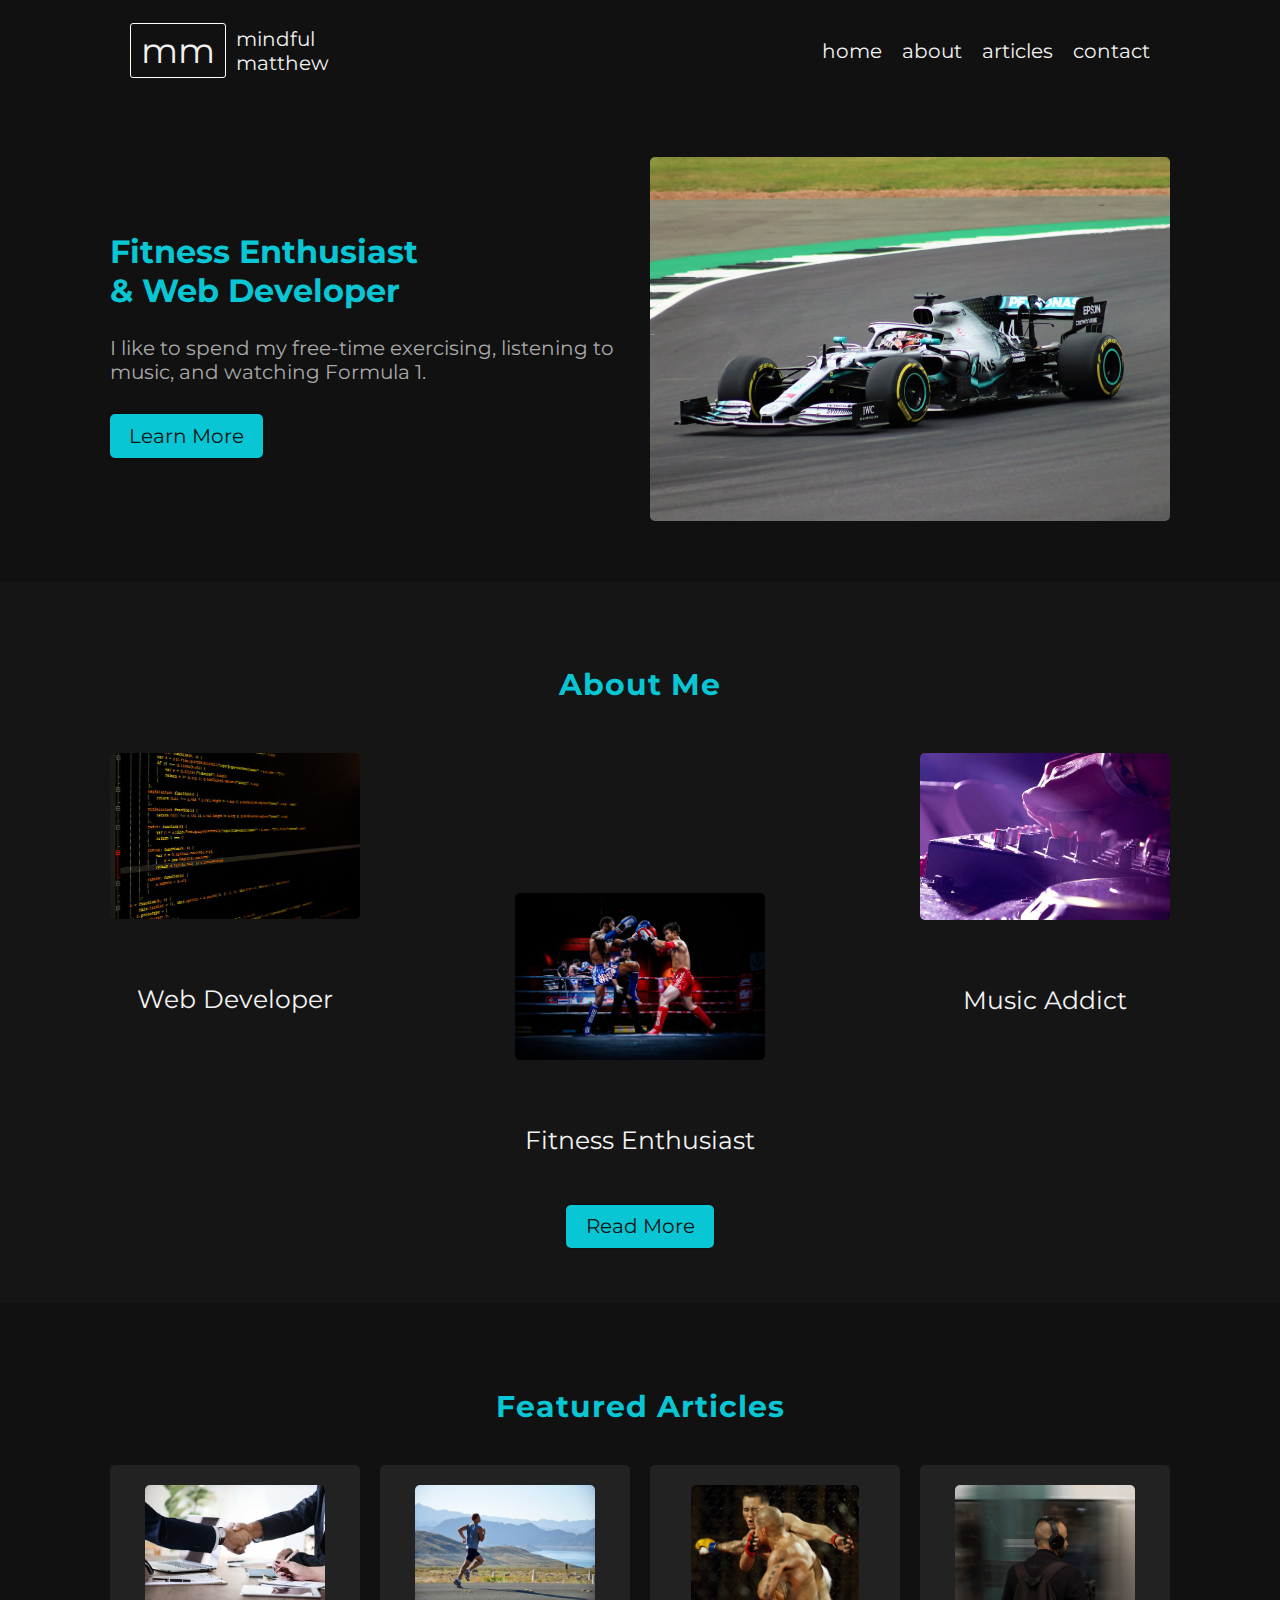
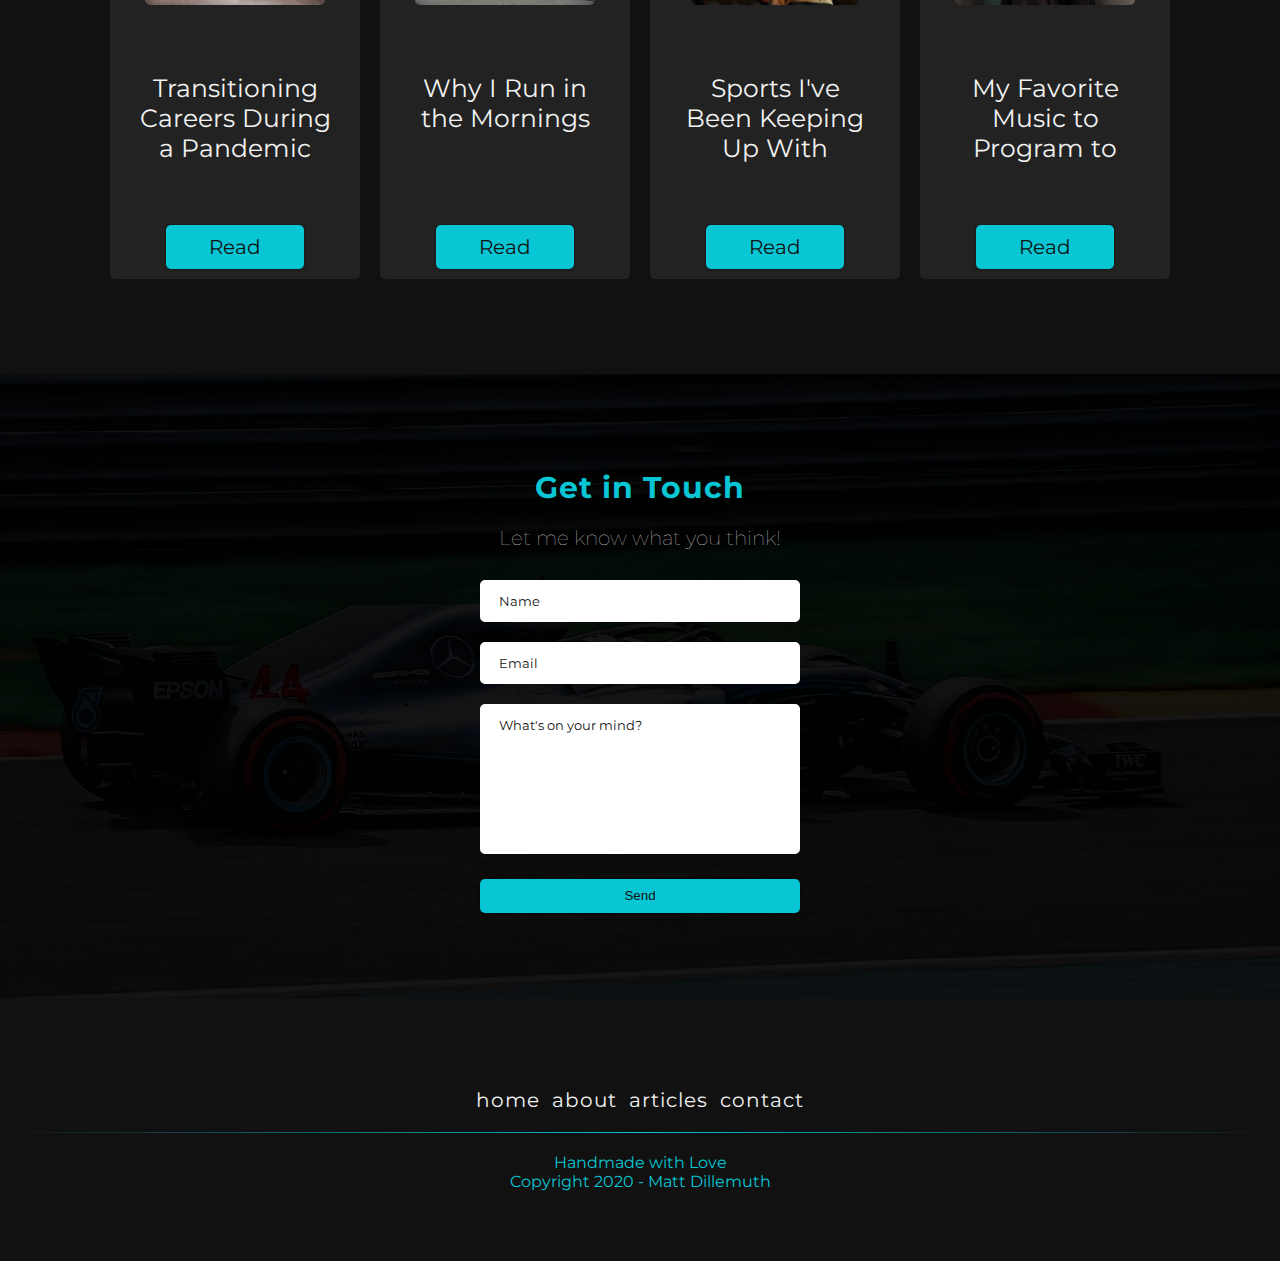
<file: index.html>
<!DOCTYPE html>
<html lang="en">
<head>
  <meta charset="UTF-8">
  <meta name="viewport" content="width=device-width, initial-scale=1.0">
  <link href="https://fonts.googleapis.com/css2?family=Gruppo&family=Montserrat&display=swap" rel="stylesheet">
  <link rel="stylesheet" href="styles.css">
  <title>Home | Mindful Matthew</title>
</head>
<body>
  <header>
    <nav class="site-nav grid">
      <div>
        <h1>mm</h1>
        <p>mindful matthew</p>
      </div>
      <ul>
        <li><a href="index.html">Home</a></li>
        <li><a href="about.html">About</a></li>
        <li><a href="#articles">Articles</a></li>
        <li><a href="#contact">Contact</a></li>
      </ul>
    </nav>
  </header>
  <section id="welcome" class="grid">
    <div class="welcome-text">
      <h2>Fitness Enthusiast <br> & Web Developer</h2>
      <p class="leading">I like to spend my free-time exercising, listening to music, and watching Formula 1. </p>
      <a href="#about" class="button">Learn More</a>
    </div>
    <div class="welcome-img">
      <img src="img/lewis.jpg" alt="banner-image">
    </div>
  </section>
  <section id="about">
    <h3>About Me</h3>
    <div class="grid interests">
      <a href="about.html#web-developer">
        <img src="img/web.jpg" alt="interest1">
        <h4>Web Developer</h4>
      </a>
      <a href="about.html#fitness-enthusiast">
        <img src="img/muaythai.jpg" alt="interest2">
        <h4>Fitness Enthusiast</h4>
      </a>
      <a href="about.html#music-addict">
        <img src="img/edm.jpg" alt="interest3">
        <h4>Music Addict</h4>
      </a>
    </div>
    <a href="about.html" class="button button-about">Read More</a>
  </section>
  <section id="articles">
    <h3>Featured Articles</h3>
    <ul class="grid">
      <li>
        <a href="#">
          <img src="img/career.jpg" alt="handshake">
          <h4>Transitioning Careers During a Pandemic</h4>
          <a href="#about" class="button">Read</a>
        </a>
      </li>
      <li>
        <a href="#">
          <img src="img/running.jpg" alt="running">
          <h4>Why I Run in the Mornings</h4>
          <a href="#about" class="button">Read</a>
        </a>
      </li>
      <li>
        <a href="#">
          <img src="img/mma.jpg" alt="fighters">
          <h4>Sports I've Been Keeping Up With</h4>
          <a href="#about" class="button">Read</a>
        </a>
      </li>
      <li>
        <a href="#">
          <img src="img/music.jpg" alt="headphones">
          <h4>My Favorite Music to Program to</h4>
          <a href="#about" class="button">Read</a>
        </a>
      </li>
    </ul>
  </section>
  <section id="contact">
    <div class="form-container">
      <h3>Get in Touch</h3>
      <p class="leading">Let me know what you think!</p>
      <form name="contact" method="POST" netlify>
        <input type="text" name="name" placeholder="Name" required>
        <input type="email" name="email" placeholder="Email" required>
        <textarea name="message" placeholder="What's on your mind?" required></textarea>
        <button class="button" type="submit">Send</button>
      </form>
    </div>
  </section>
  <footer>
    <nav class="footer-nav">
      <ul>
        <li><a href="index.html">Home</a></li>
        <li><a href="about.html">About</a></li>
        <li><a href="#articles">Articles</a></li>
        <li><a href="index.html#contact">Contact</a></li>
      </ul>
      <hr class="hr-accent">
    </nav>
    <div>
      <p class="copyright">Handmade with Love <br> Copyright 2020 - Matt Dillemuth</p>
    </div>
  </footer>
</body>
</html>
</file>
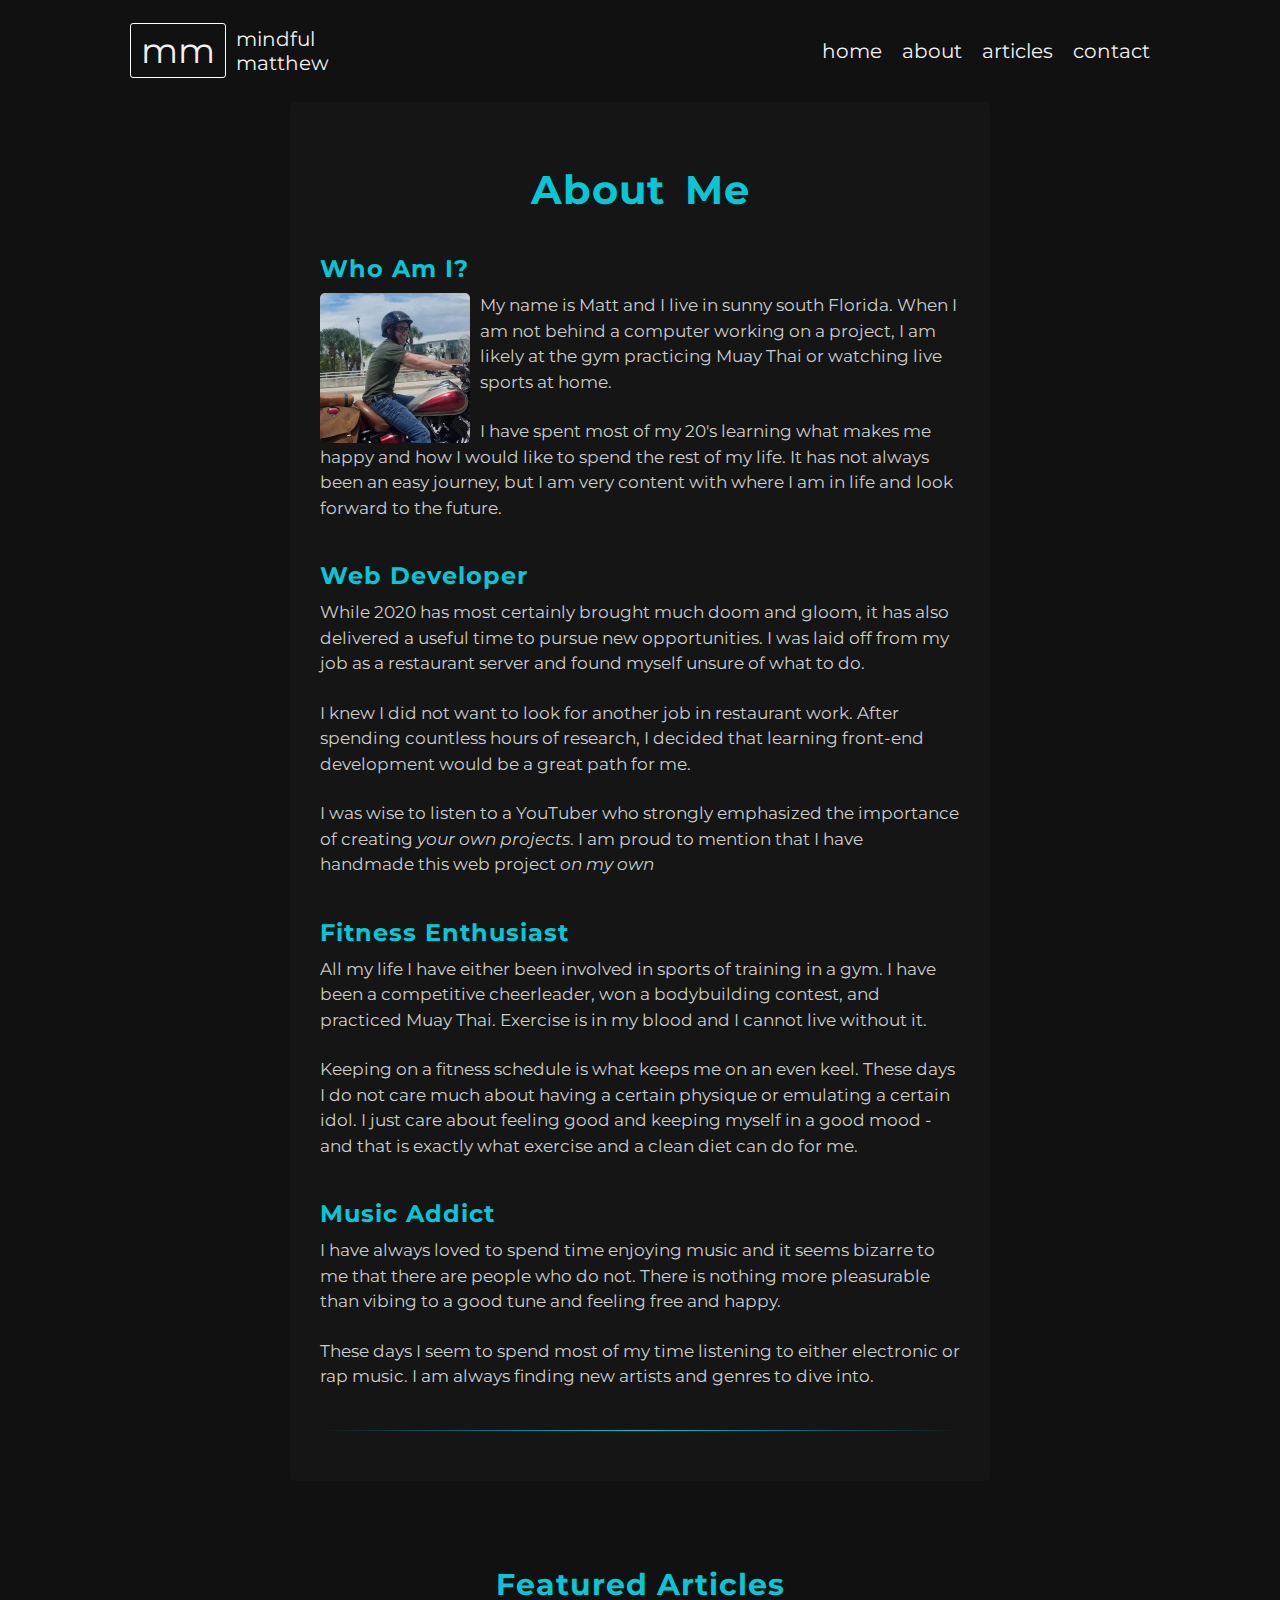
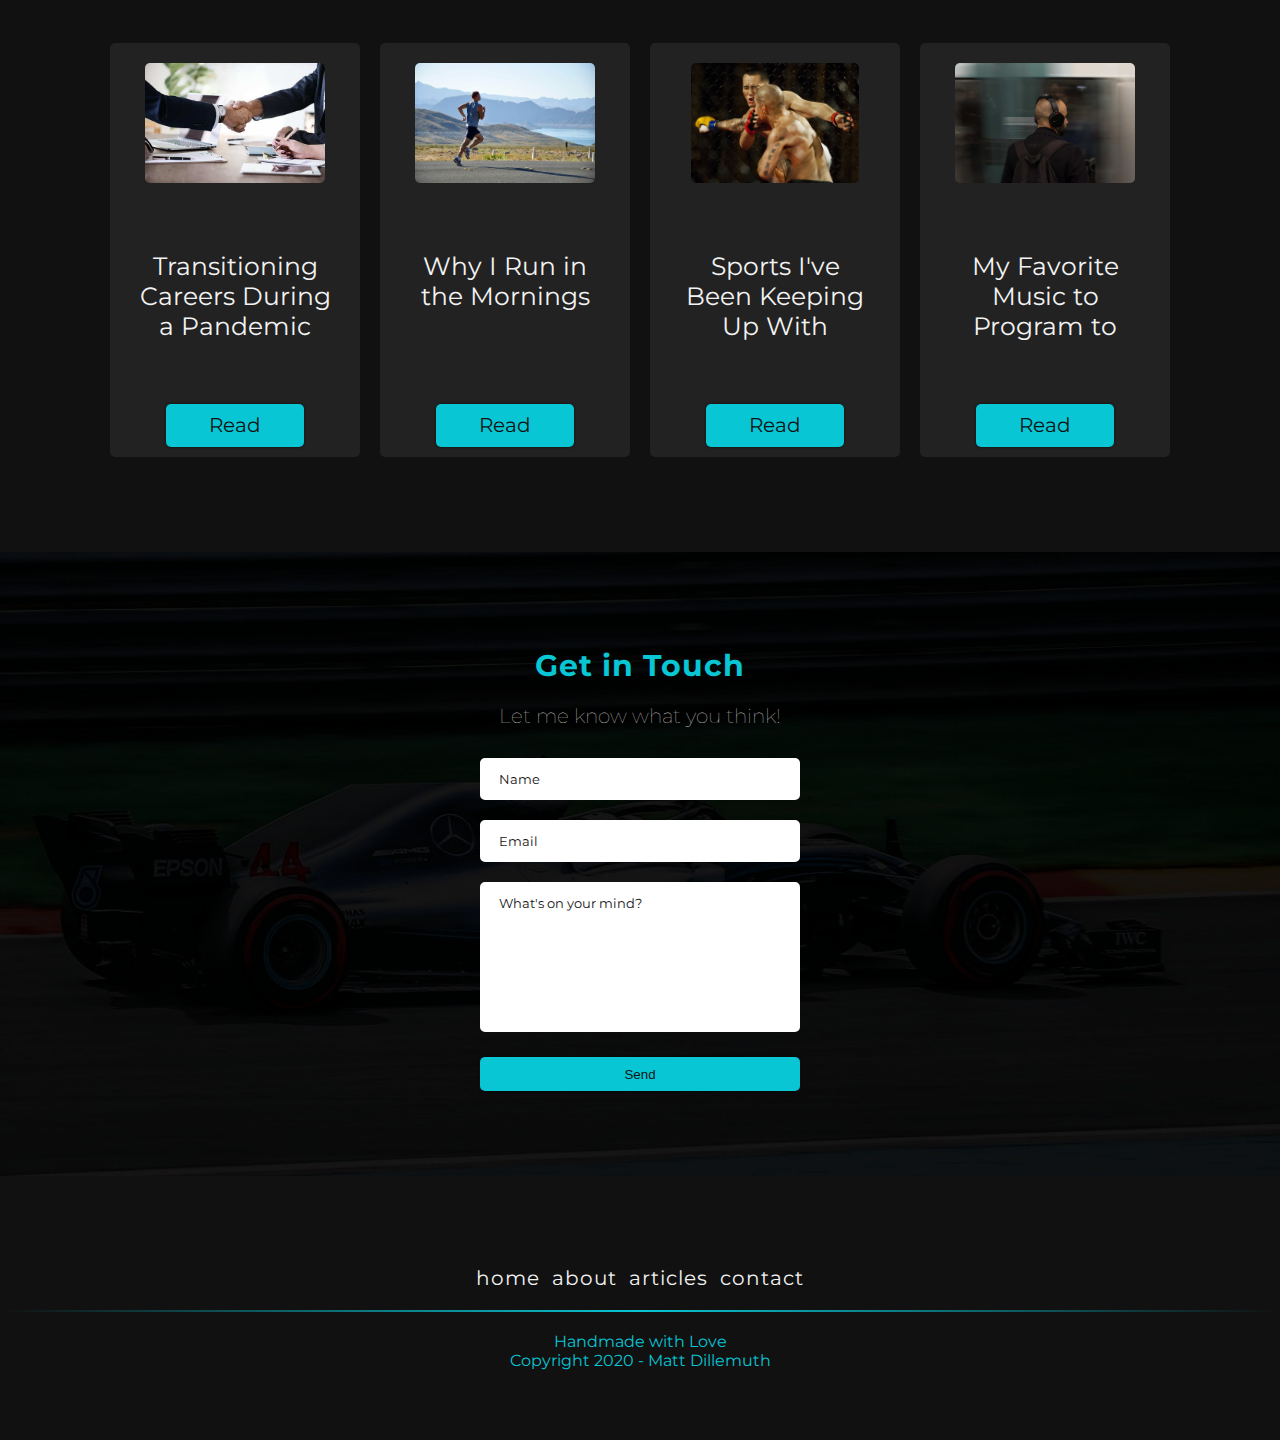
<file: about.html>
<!DOCTYPE html>
<html lang="en">
<head>
  <meta charset="UTF-8">
  <meta name="viewport" content="width=device-width, initial-scale=1.0">
  <link href="https://fonts.googleapis.com/css2?family=Gruppo&family=Montserrat&display=swap" rel="stylesheet">
  <link rel="stylesheet" href="styles.css">
  <title>About | Mindful Matthew</title>
</head>
<body>
  <header>
    <nav class="site-nav grid">
      <div>
        <h1>mm</h1>
        <p>mindful matthew</p>
      </div>
      <ul>
        <li><a href="index.html">Home</a></li>
        <li><a href="about.html">About</a></li>
        <li><a href="#articles">Articles</a></li>
        <li><a href="#contact">Contact</a></li>
      </ul>
    </nav>
  </header>
  <main>
    <article class="article-container">
      <h2 class="article-title">About Me</h2>
      <section class="article-section">
        <h3 class="article-subtitle">Who Am I?</h3>
        <img src="img/matt-150.jpg" alt="matt" class="article-img">
        <p class="article-content">My name is Matt and I live in sunny south Florida. When I am not behind a computer working on a project, I am likely at the gym practicing Muay Thai or watching live sports at home.</p><br>
        <p class="article-content">I have spent most of my 20's learning what makes me happy and how I would like to spend the rest of my life. It has not always been an easy journey, but I am very content with where I am in life and look forward to the future.</p>
      </section>
      <section id="web-developer" class="article-section">
        <h3 class="article-subtitle">Web Developer</h3>
        <p class="article-content">While 2020 has most certainly brought much doom and gloom, it has also delivered a useful time to pursue new opportunities. I was laid off from my job as a restaurant server and found myself unsure of what to do.</p><br>
        <p class="article-content">I knew I did not want to look for another job in restaurant work. After spending countless hours of research, I decided that learning front-end development would be a great path for me.</p><br>
        <p class="article-content">I was wise to listen to a YouTuber who strongly emphasized the importance of creating <em>your own projects</em>. I am proud to mention that I have handmade this web project <em>on my own</em></p>
      </section>
      <section id="fitness-enthusiast" class="article-section">
        <h3 class="article-subtitle">Fitness Enthusiast</h3>
        <p class="article-content">All my life I have either been involved in sports of training in a gym. I have been a competitive cheerleader, won a bodybuilding contest, and practiced Muay Thai. Exercise is in my blood and I cannot live without it.</p><br>
        <p class="article-content">Keeping on a fitness schedule is what keeps me on an even keel. These days I do not care much about having a certain physique or emulating a certain idol. I just care about feeling good and keeping myself in a good mood - and that is exactly what exercise and a clean diet can do for me.</p>
      </section>
      <section id="music-addict" class="article-section">
        <h3 class="article-subtitle">Music Addict</h3>
        <p class="article-content">I have always loved to spend time enjoying music and it seems bizarre to me that there are people who do not. There is nothing more pleasurable than vibing to a good tune and feeling free and happy.</p><br>
        <p class="article-content">These days I seem to spend most of my time listening to either electronic or rap music. I am always finding new artists and genres to dive into.</p>
      </section>
      <hr class="hr-accent">
  
    </article>
    <section id="articles">
      <h3>Featured Articles</h3>
      <ul class="grid">
        <li>
          <a href="article-career.html">
            <img src="img/career.jpg" alt="handshake">
            <h4>Transitioning Careers During a Pandemic</h4>
            <a href="#about" class="button">Read</a>
          </a>
        </li>
        <li>
          <a href="#">
            <img src="img/running.jpg" alt="running">
            <h4>Why I Run in the Mornings</h4>
            <a href="#about" class="button">Read</a>
          </a>
        </li>
        <li>
          <a href="#">
            <img src="img/mma.jpg" alt="fighters">
            <h4>Sports I've Been Keeping Up With</h4>
            <a href="#about" class="button">Read</a>
          </a>
        </li>
        <li>
          <a href="#">
            <img src="img/music.jpg" alt="headphones">
            <h4>My Favorite Music to Program to</h4>
            <a href="#about" class="button">Read</a>
          </a>
        </li>
      </ul>
    </section>
    <section id="contact">
      <div class="form-container">
        <h3>Get in Touch</h3>
        <p class="leading">Let me know what you think!</p>
        <form name="contact" method="POST" netlify>
          <input type="text" name="name" placeholder="Name" required>
          <input type="email" name="email" placeholder="Email" required>
          <textarea name="message" placeholder="What's on your mind?" required></textarea>
          <button class="button" type="submit">Send</button>
        </form>
      </div>
    </section>
  </main>
  <footer>
    <nav class="footer-nav">
      <ul>
        <li><a href="index.html">Home</a></li>
        <li><a href="about.html">About</a></li>
        <li><a href="#articles">Articles</a></li>
        <li><a href="index.html#contact">Contact</a></li>
      </ul>
      <hr class="hr-accent">
    </nav>
    <div>
      <p class="copyright">Handmade with Love <br> Copyright 2020 - Matt Dillemuth</p>
    </div>
  </footer>
</body>
</html>
</file>
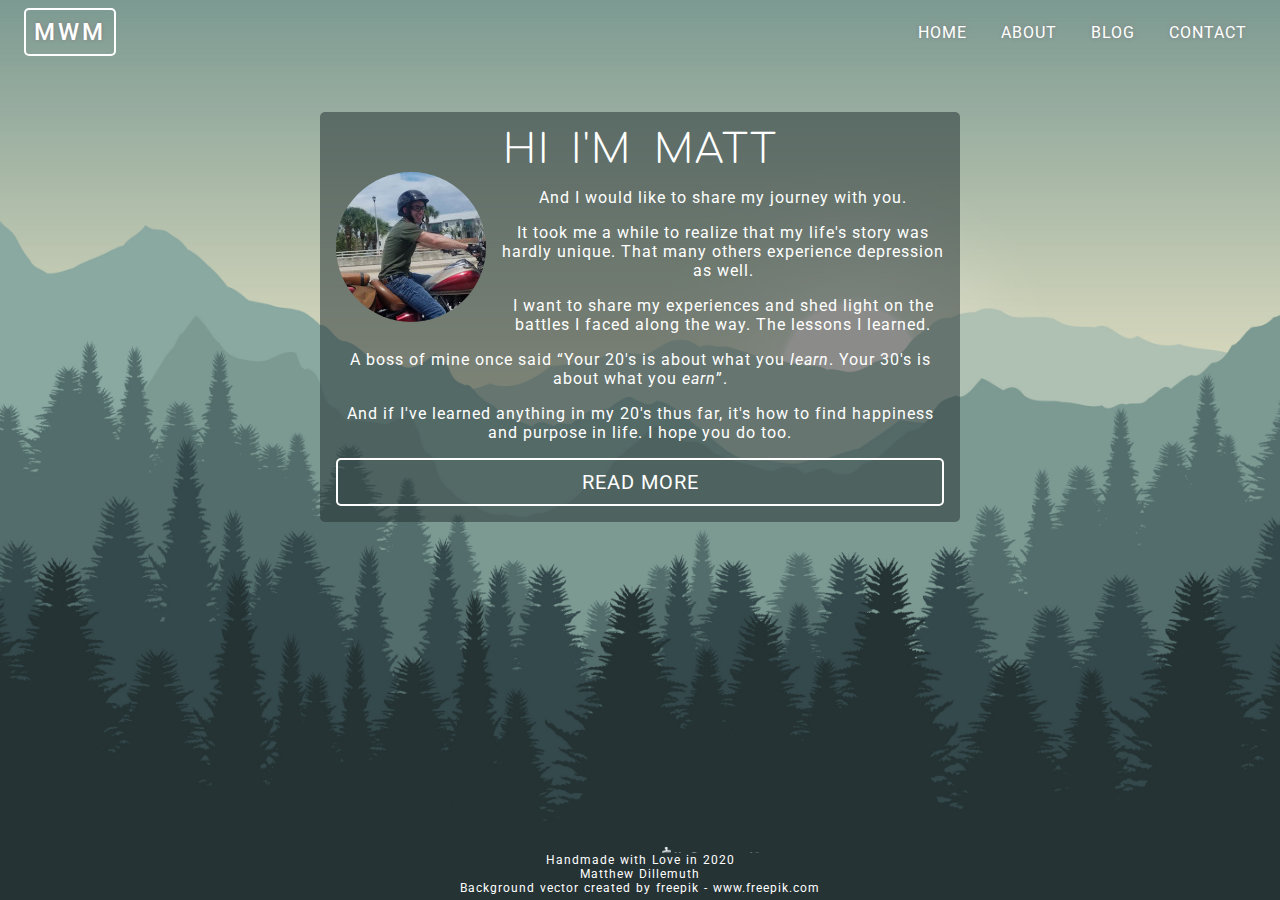
<file: mm1.0/about.html>
<!DOCTYPE html>
<html lang="en">
<head>
  <meta charset="UTF-8">
  <meta name="viewport" content="width=device-width, initial-scale=1.0">
  <link href="https://fonts.googleapis.com/css2?family=Comfortaa&family=Roboto&display=swap" rel="stylesheet">
  <link rel="stylesheet" href="styles.css">
  <title>About | Mindfulness With Matt</title>
</head>
<body>
  <div class="hero-image">
    <header>
      <div class="logo">MWM</div>
      <nav>
        <ul>
          <li><a href="index.html">Home</a></li>
          <li><a href="about.html">About</a></li>
          <li><a href="blog.html">Blog</a></li>
          <li><a href="contact.html">Contact</a></li>
        </ul>
      </nav>
    </header>
    <main>
      <section class="section section-about">
        <h1 class="title title-about">Hi I'm Matt</h1>
        <img class="profile-pic" src="images/matt-150.jpg" alt="matt-profile-pic">
        <p class="about-paragraph">And I would like to share my journey with you.</p>
        <p class="about-paragraph">It took me a while to realize that my life's story was hardly unique. That many others experience depression as well.</p>
        <p class="about-paragraph">I want to share my experiences and shed light on the battles I faced along the way. The lessons I learned.</p>
        <p class="about-paragraph">A boss of mine once said <q>Your 20's is about what you <em>learn</em>. Your 30's is about what you <em>earn</em></q>.</p>
        <p class="about-paragraph">And if I've learned anything in my 20's thus far, it's how to find happiness and purpose in life. I hope you do too.</p>
        <a href="blog.html" class="btn btn-about">Read More</a>
      </section>
    </main>
    <footer>
      Handmade with Love in 2020<br>
      Matthew Dillemuth <br>
      <a class="attribute" href='https://www.freepik.com/vectors/background'>Background vector created by freepik - www.freepik.com</a>
    </footer>
  </div>
</body>
</html>
</file>
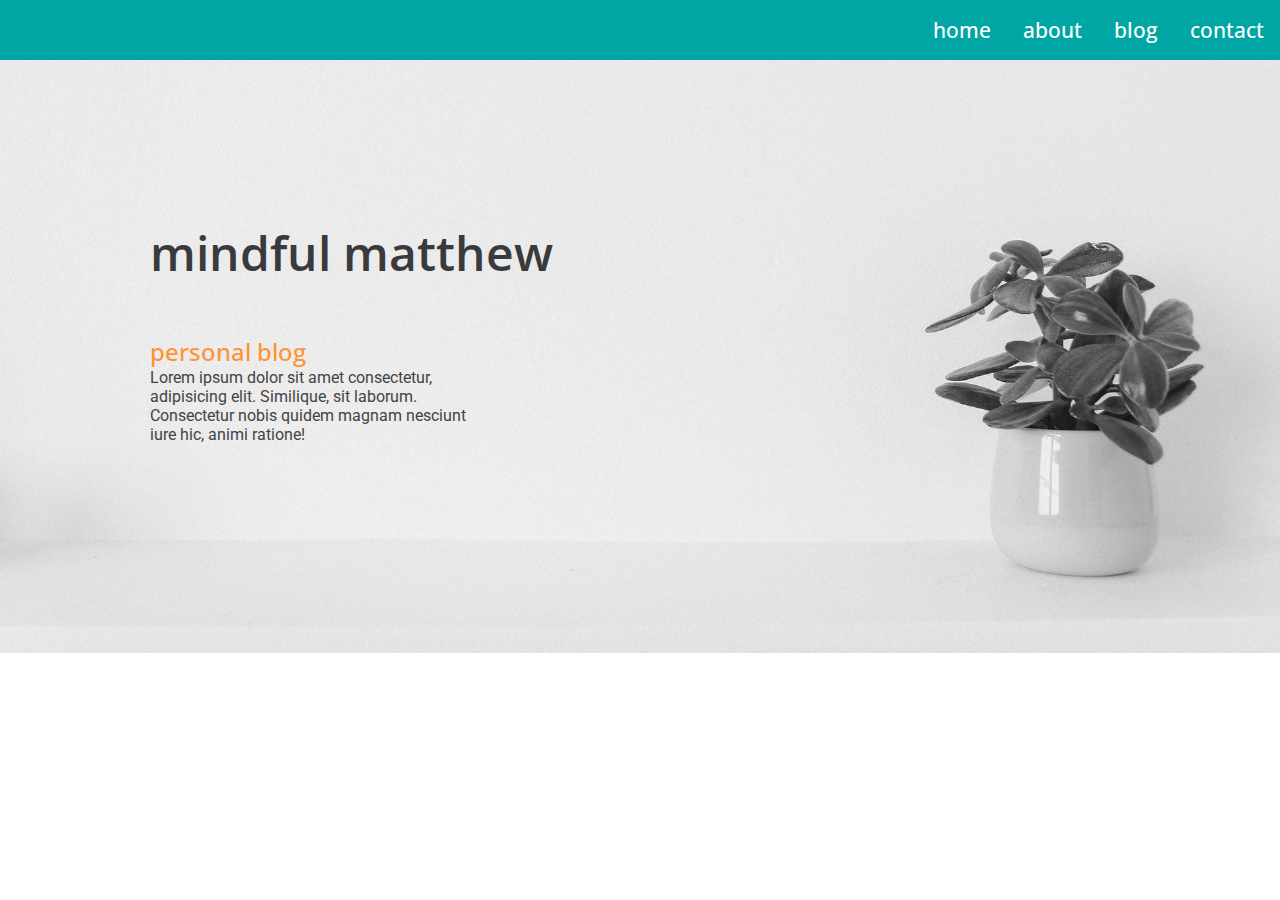
<file: mm2.0/index2.html>
<!DOCTYPE html>
<html lang="en">
<head>
  <meta charset="UTF-8">
  <meta name="viewport" content="width=device-width, initial-scale=1.0">
  <title>Mindful Matthew</title>
  <link href="https://fonts.googleapis.com/css2?family=Open+Sans&family=Roboto:wght@300&display=swap" rel="stylesheet">
  <link rel="stylesheet" href="CSS/styles.css">
</head>
<body>
  <header>
    <nav>
      <ul>
        <li><a href="#">home</a></li>
        <li><a href="#">about</a></li>
        <li><a href="#">blog</a></li>
        <li><a href="#">contact</a></li>
      </ul>
    </nav>
    <div class="welcome-container">
      <h1>mindful matthew</h1>
      <h2>personal blog</h2>
      <p>Lorem ipsum dolor sit amet consectetur, adipisicing elit. Similique, sit laborum. Consectetur nobis quidem magnam nesciunt iure hic, animi ratione!</p>
    </div>
  </header>
</body>
</html>
</file>
<file: mm1.0/styles.css>
* {
  box-sizing: border-box;
}

html, body {
  height: 100%;
  margin: 0;
  padding: 0;
  font-family: 'Roboto', sans-serif;
  letter-spacing: 1px;
  text-shadow: 0 0 4px gray;
}

.hero-image {
  height: 100%;
  background: url('images/background.jpg') no-repeat center;
  background-size: cover;
  margin: 0;
}

header {
  color: white;
  letter-spacing: 1px;
  display: flex;
  justify-content: space-between;
  align-items: center;
  padding: 0 1rem;
}

nav ul {
  margin: 0;
  padding: 0;
  list-style: none;

  display: flex;
  justify-content: flex-end;
  align-items: center;
}

nav ul li {
  font-size: 1rem;
  margin: .5rem;
  padding: .5rem;
  text-transform: uppercase;
  border: 1px solid transparent;
}

nav ul li a {
  text-decoration: none;
  color: inherit;
}

nav ul li:hover {
  border: 1px solid white;
  border-radius: 5px;
  transition: all 200ms;
}

.logo {
  letter-spacing: 3px;
  font-size: 1.5rem;
  font-weight: 500;
  margin: .5rem;
  padding: .5rem;
  border: 2px solid white;
  border-radius: 5px;
}

main {
  color: white;
  margin-top: 3rem;
  text-align: center;
  display: flex;
  flex-direction: column;
  justify-content: center;
  align-items: center;
}

.title {
  text-transform: uppercase;
  letter-spacing: 2px;
  font-weight: 200;
  font-size: 2.5rem;
  font-family: 'Comfortaa', cursive;
  word-spacing: 1rem;
}

.sub-title {
  letter-spacing: .5px;
  text-shadow: 0 0 5px gray;
  margin-top: .5rem;
  font-size: 1.25rem;
  color: white;
}

.btn {
  letter-spacing: 1px;
  padding: .5em 1em;
  margin-top: 3rem;
  font-size: 1.25rem;
  text-decoration: none;
  text-transform: uppercase;
  color: white;
  border: 2px solid white;
  border-radius: 5px;
}

.btn:hover {
  background-color: #0a8;
  transition: all 200ms;
}

footer {
  background-color: #253334;
  text-shadow: none;
  letter-spacing: 1px;
  word-spacing: 1px;
  position: absolute;
  bottom: 5px;
  width: 100%;
  font-size: .75rem;
  color: white;
  text-align: center;
}

.attribute {
  color: white;
  text-decoration: none;
}

/* End Home Page Styling */
/* Start Contact Page Styling */

.contact-main {
  margin-top: 1rem;
}

.contact-container {
  width: 40%;
  min-width: 400px;
  padding: 1rem 1rem;
  height: fit-content;
  border-radius: 5px;
  background-color: #25333488;
  color: white;
}

.contact-title {
  font-size: 2rem;
  word-spacing: .75rem;
  margin-bottom: .5rem;
}

.contact-form {
  display: flex;
  flex-direction: column;
  justify-items: center;
  align-items: center;
}

label {
  width: 100%;
  text-align: left;
}

input {
  width: 100%;
  line-height: 1.5;
  padding: .5rem;
  border: 2px solid white;
  border-radius: 5px;
  outline: none;
  margin-bottom: 1rem;
  background-color: transparent;
  color: white;
}

::placeholder {
  color: white;
  font-family: 'Roboto', sans-serif;
}

input:focus, textarea:focus {
  border-color: #0a8;
}

textarea {
  padding: .5rem;
  width: 100%;
  height: 5rem;
  min-height: 5rem;
  max-height: 9rem;
  outline: none;
  border: 2px solid white;
  resize: vertical;
  border-radius: 5px;
  letter-spacing: 1px;
  line-height: 1.5;
  background-color: transparent;
  color: white;
}

.btn-submit {
  width: 100%;
  font-size: 1.25rem;
  background-color: transparent;
  cursor: pointer;
}

.btn-submit:hover {
  transform: none;
  background-color: #0a8;
  transition: all 200ms;
}

/* Styling for About */

.title-about {
  margin: 0;
  word-spacing: 7.5px;
}

.section-about {
  width: 50%;
  min-width: 400px;
  margin: 0;
  padding: 1rem;
  color: white;
  text-shadow: none;
  background-color: #25333488;
  border-radius: 5px;
}

.profile-pic {
  margin: 0;
  padding: 0;
  border-radius: 99999999px;
  float: left;
  margin-right: 1rem;
  margin-bottom: 1rem;
}

.section-about .btn-about {
  display: block;
  margin-top: 1rem;
}
</file>
<file: mm2.0/CSS/styles.css>
h1,h2,h3,h4,h5,h6,li,a{font-family:"Open Sans",sans-serif;font-weight:500}p{font-family:"Roboto",sans-serif;font-weight:400}*{margin:0;padding:0}body{background:url("../img/flip.jpg");background-size:cover;background-position:center/center;background-position-y:-200px;background-repeat:no-repeat;font-family:'Open Sans', sans-serif}header .welcome-container{margin-left:150px;margin-top:100px;display:-webkit-box;display:-ms-flexbox;display:flex;-webkit-box-orient:vertical;-webkit-box-direction:normal;-ms-flex-direction:column;flex-direction:column}header .welcome-container h1{color:#393a3d;margin-top:60px;width:100%;font-size:48px;font-weight:600}header .welcome-container p{color:#444444;max-width:30%}header .welcome-container h2{margin-top:50px;color:#ff9331;max-width:50%}header nav{margin:0;padding:0}header nav ul{background-color:#00a6a4;padding:0;list-style:none;margin:0;display:-webkit-box;display:-ms-flexbox;display:flex;-webkit-box-pack:end;-ms-flex-pack:end;justify-content:flex-end;-ms-flex-line-pack:center;align-content:center}header nav li{color:#fff;padding:1rem;font-size:1.3rem;font-weight:600;margin:0}header nav li:hover{color:#ff9331}header nav a{text-decoration:none;color:inherit}
</file>
<file: styles.css>
/* Variables */
:root {
  --primary: #c8cfd9;
  --secondary: #08c6d4;
  --black: #111111;
  --off-black: #151515;
}

/* Reset */
* {
  box-sizing: border-box;
}
body, p, a, ul, li {
  margin: 0;
  padding: 0;
  text-decoration: none;
}
li {
  list-style-type: none;
}

/* Base Styles*/
body {
  background: var(--black);
  background-size: cover;
  background-repeat: no-repeat;
  min-height: 100vh;
  overflow-x: hidden;
  font-family: 'Montserrat', sans-serif;
}
.button {
  background: var(--secondary);
  border: none;
  color: #121212;
  padding: .6rem 1.2rem;
  border-radius: 5px;
  box-shadow: 0 0 3px rgba(0, 0, 0, 0.6);
  display: inline-block;
  cursor: pointer;
  font-weight: normal;
}
.button:hover {
  background: #04a4af;
  color: var(--black);
  transition: all 250ms;
}
input, textarea {
  font-family: inherit;
  background: #fff;
  padding: 10px 16px;
  border-radius: 5px;
  border: 3px solid #fff;
  color: #151515;
  outline: none;
}
textarea {
  width: 100%;
  height: 150px;
  resize: none;
}
input:focus, textarea:focus {
  border-color: var(--secondary);
  /* background-color: var(--off-black); */
}
::placeholder {
  color: #151515;
}

/* Font Styles */
body {
  font-family: 'Montserrat', sans-serif;
}
h1,h2,h4,a,li,p {
  color: #f2f2f2;
  font-weight: normal;
}
h3,h2 {
  color: var(--secondary);
}
h1 {
  font-size: 1.75em;
}
h3 {
  font-size: 1.5em;
}
h2 {
  font-size: 1.6em; 
}
h4 {
  font-size: 1.0em;
}
.leading {
  font-size: 1.1em;
}
hr.hr-accent {
  margin-bottom: 20px;
  border: 0;
  height: 1.5px;
  background-image: linear-gradient(to right, #08c6d400, #08c6d4ff, #08c6d400);
}

/* Mobile Styles */
.grid {
  display: grid;
  grid-template-columns: repeat(8, 1fr);
  gap: 1em;
}
.grid li img {
  border-radius: 5px;
}
.site-nav {
  margin: 0 20px;
}
.site-nav ul {
  display: none;
}
.site-nav li {
  text-transform: lowercase;
}
.site-nav div {
  grid-column: 1/3;
  grid-row: 1;
  display: flex;
  justify-content: flex-start;
  align-items: center;
}
.site-nav div h1 {
  padding: 5px 10px;
  border: 1px solid white;
  border-radius: 3px;
  margin-right: 10px;
}
.site-nav a:hover {
  color: var(--secondary);
}
#welcome {
  padding: 0 20px 20px 20px;
}
.welcome-text {
  grid-column: 1/6;
}
.welcome-text h2 {
  font-weight: bold;
}
.welcome-text p {
  font-size: 1em;
  color: #aaa;
  margin-bottom: .5em;
}
.welcome-img {
  grid-column: 6/9;
}
.welcome-img img {
  width: 200%;
  border-radius: 5px;
}
.welcome-text a {
  margin: 20px 0;
}
#about {
  background-color: var(--off-black);
  padding: 30px 20px;
}
#about h3 {
  margin-bottom: 0;
  text-align: center;
  letter-spacing: 1px;
}
#about h4 {
  font-size: 1.25em;
}
.interests img {
  border-radius: 5px;
}
.interests a {
  grid-column: 1/9;
  margin: 20px 0;
  display: flex;
}
.interests a * {
  margin: 0 20px;
  max-width: 40%;
  align-self: center;
}
.button-about {
  display: block;
  margin: 0 auto;
  width: fit-content;
  text-align: center;
}
#articles {
  padding: 30px 20px;
  background-color: var(--black);
}
#articles h3 {
  letter-spacing: 1px;
  text-align: center;
}
#articles ul {
  margin: 40px 0;
}
#articles li {
  padding: 10px;
  background: #222;
  border-radius: 5px;
  grid-column: span 4;
  text-align: center;

  display: flex;
  flex-direction: column;
  justify-content: space-between;
  align-items: center;
}
#articles img {
  height: 80px;
  margin: 10px auto;
  margin-bottom: 1.5em;
}
#articles h4 {
  margin-bottom: 2.5em;
  width: 85%;
  margin-left: auto;
  margin-right: auto;
  font-size: 1.25em;
}
#articles .button {
  width: 60%;
}



#contact {
  padding: 30px 20px;
  background: url('img/panoramic-lewis-dark2.jpg');
  background-position-x: 60%;
  background-size: cover;
}
.form-container {
  padding: 10px 0;
  background: #ffffff00;
  border-radius: 5px;
  width: fit-content;
  margin: 0 auto;
}
#contact h3 {
  letter-spacing: 1px;
  margin-bottom: .5em;
}

#contact h3, #contact p {
  text-align: center;
}
#contact p {
  color: #ccc;
  font-weight: lighter;
  font-size: 1em;
  margin-bottom: 0;
}
#contact form {
  width: 80%;
  max-width: 400px;
  margin: 20px auto;
  text-align: center;
}
#contact input, #contact textarea {
  width: 100%;
  margin: 10px 0;
}
#contact .button {
  margin-top: 10px;
  width: 100%;
}
footer {
  height: fit-content;
  margin: 30px 0;
}
footer .copyright {
  grid-column: 3/7;
  font-size: 0.8em;
  text-align: center;
  color: var(--secondary);
}
footer li {
  margin: 0 6px;
}
footer img {
  width: 20px;
}
.footer-nav ul {
  display: flex;
  flex-direction: column;
  justify-content: center;
  align-items: center;
  margin: 20px 0;
}
.footer-nav li {
  text-transform: lowercase;
  letter-spacing: 1px;
}
.footer-nav a:hover {
  color: var(--secondary);
}

/* Article Styles */

.article-container {
  background: var(--off-black);
  margin: 0 auto;
  padding: 1.5em;
  max-width: 700px;
  border-radius: 5px;
}
.article-title {
  text-align: center;
  margin-bottom: 1em;
  word-spacing: 0.2em;
  letter-spacing: 1px;
  font-size: 2em;
  font-weight: bold;
}
.article-content {
  color: #ccc;
  font-size: .9em;
}
.article-subtitle {
  margin: 10px 0;
  margin-top: 1em;
  letter-spacing: 1px;
  font-size: 1.2em;
  font-weight: bold;
}
.article-section {
  margin-bottom: 40px;
}
.article-img {
  float: left;
  border-radius: 5px;
  margin-right: 10px;
}
.article-content {
  font-size: 0.85em;
  line-height: 1.5;
}






/* Small Tablet Styles */
@media screen and (min-width: 620px) {
  .welcome-text {
    grid-column: 1/5;
  }
  .welcome-img {
    grid-column: 5/9;
  }
  .welcome-img img {
    width: 100%;
  }
  .interests {
    margin-top: 40px;
  }
  .interests a {
    grid-column: span 4;
    display: block;
    margin: 20px 0;
  }
  .interests a:last-child {
    grid-column: 3/7;
  }
  .interests a * {
    max-width: 60%;
    margin: 10px 20%;
  }
  .interests h4 {
    text-align: center;
  }
  #articles {
    padding: 30px 100px;
  }
  #articles img {
    height: 80px;
  }
  .footer-nav ul {
    flex-direction: row;
  }
}

/* Large Tablet & Laptop Styles */
@media screen and (min-width: 960px) {
  body {
    font-size: 18px;
  }
  .grid {
    width: 100%;
    max-width: 1060px;
    margin: 0 auto;
    box-sizing: border-box;
  }
  .leading {
    margin: 20px 0;
  }
  .site-nav {
    padding: 0 20px;
  }
  .site-nav h1{
    grid-column: 1/4;
  }
  .site-nav ul {
    display: flex;
    grid-column: 6/9;
    justify-content: flex-end;
    align-self: center;
  }
  .site-nav li {
    margin-left: 20px;
  }
  .welcome-text {
    align-self: center;
  }
  #welcome {
    padding-bottom: 40px;
  }
  .interests a:nth-child(1) {
    grid-column: 2/4;
  }
  .interests a:nth-child(2) {
    grid-column: 4/6;
    padding-top: 140px;
  }
  .interests a:nth-child(3) {
    grid-column: 6/8;
  }
  .interests a * {
    max-width: 80%;
    margin: 10px 10%;
  }
  #articles {
    padding: 30px 20px;
  }
  #articles ul {
    margin: 40px auto;
  }
  #articles li {
    grid-column: span 2;
  }
  #articles img {
    height: 100px;
  }
  footer {
    padding: 30px 15px;
  }
}

/* Desktop Styles */
@media screen and (min-width: 1200px) {
  body {
    font-size: 20px;
  }
  #welcome, #about, #articles, #contact {
    padding: 55px 0;
  }
  .interests a:nth-child(1) {
    grid-column: 1/3;
  }
  .interests a:nth-child(3) {
    grid-column: 7/9;
  }
  .interests a * {
    max-width: 100%;
    margin: 30px 0;
  }
  footer  {
    padding: 40px 0;
  }
  footer img {
    width: 30px;
  }
  #articles img {
    height: 120px;
  }
}
</file>
